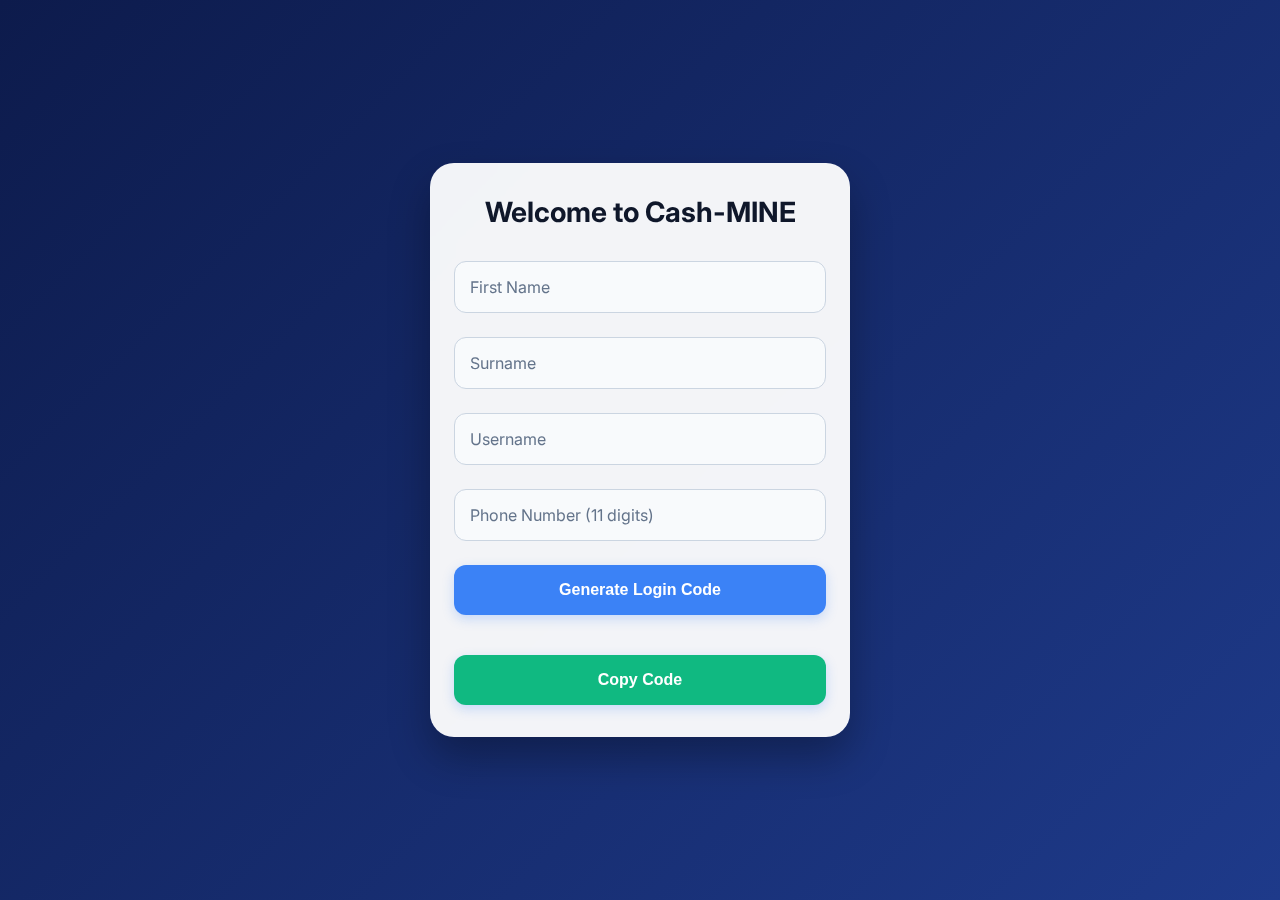
<file: index.html>
<!DOCTYPE html>
<html lang="en">
<head>
  <meta charset="UTF-8">
  <meta name="viewport" content="width=device-width, initial-scale=1.0">
  <title>Cash-MINE - Dashboard</title>
  <link href="https://fonts.googleapis.com/css2?family=Inter:wght@400;500;600;700&display=swap" rel="stylesheet">
  <style>
    * { margin:0; padding:0; box-sizing:border-box; }
    body {
      font-family: 'Inter', system-ui, sans-serif;
      background: #f5f7fa;
      color: #1e293b;
      min-height: 100vh;
      padding-bottom: 90px;
    }

    /* Top Bar */
    .top-bar {
      position: fixed;
      top: 0;
      left: 0;
      right: 0;
      background: white;
      padding: 16px 20px;
      display: flex;
      justify-content: space-between;
      align-items: center;
      box-shadow: 0 2px 10px rgba(0,0,0,0.08);
      z-index: 1000;
    }
    .menu-icon {
      font-size: 28px;
      cursor: pointer;
      color: #3b82f6;
    }
    .brand-header {
      font-size: 22px;
      font-weight: 800;
      color: #0f172a;
      letter-spacing: -0.5px;
    }
    .user-tag {
      font-size: 14px;
      color: #64748b;
      margin-top: 2px;
    }

    /* Header / Balance */
    .header {
      background: linear-gradient(135deg, #3b82f6 0%, #2563eb 100%);
      color: white;
      padding: 80px 24px 40px;
      text-align: center;
      border-bottom-left-radius: 32px;
      border-bottom-right-radius: 32px;
      margin-top: 60px; /* space for top bar */
    }
    .header h1 { font-size: 42px; font-weight: 700; margin: 8px 0; }
    .balance-label { font-size: 14px; opacity: 0.85; margin-top: 12px; }

    .container { padding: 24px; max-width: 480px; margin: 0 auto; }

    .card {
      background: white;
      border-radius: 20px;
      padding: 24px;
      margin-bottom: 24px;
      box-shadow: 0 8px 24px rgba(0,0,0,0.08);
    }

    .actions {
      display: grid;
      grid-template-columns: 1fr 1fr;
      gap: 16px;
      margin: 32px 0;
    }
    .action-btn {
      padding: 18px;
      font-size: 16px;
      font-weight: 600;
      border-radius: 16px;
      border: none;
      cursor: pointer;
      transition: all 0.2s;
      display: flex;
      align-items: center;
      justify-content: center;
      gap: 10px;
    }
    .mine-btn { background: #3b82f6; color: white; box-shadow: 0 6px 16px rgba(59,130,246,0.3); }
    .withdraw-btn { background: white; border: 2px solid #3b82f6; color: #3b82f6; }

    /* Purchased Code Section */
    .code-section {
      margin: 32px 0;
      text-align: center;
    }
    .code-input {
      width: 100%;
      padding: 16px;
      font-size: 18px;
      text-align: center;
      border: 2px solid #cbd5e1;
      border-radius: 12px;
      margin: 12px 0;
    }

    /* Profile Modal */
    .profile-modal {
      position: fixed;
      top: 0; left: 0; right: 0; bottom: 0;
      background: rgba(0,0,0,0.6);
      display: none;
      align-items: center;
      justify-content: center;
      z-index: 2000;
    }
    .profile-card {
      background: white;
      border-radius: 20px;
      width: 90%;
      max-width: 420px;
      padding: 32px 24px;
      position: relative;
    }
    .close-btn {
      position: absolute;
      top: 16px; right: 20px;
      font-size: 28px;
      cursor: pointer;
      color: #64748b;
    }
    .profile-field {
      margin: 16px 0;
      font-size: 15px;
    }
    .profile-field strong { color: #0f172a; }
    .email-form {
      margin-top: 24px;
      padding-top: 20px;
      border-top: 1px solid #e2e8f0;
    }
    .email-input {
      width: 100%;
      padding: 14px;
      border: 1.5px solid #cbd5e1;
      border-radius: 12px;
      margin: 12px 0;
      font-size: 15px;
    }

    /* Bottom Nav */
    .bottom-nav {
      position: fixed;
      bottom: 0;
      left: 0;
      right: 0;
      background: white;
      border-top: 1px solid #e2e8f0;
      display: flex;
      justify-content: space-around;
      padding: 12px 0;
      box-shadow: 0 -4px 16px rgba(0,0,0,0.06);
      z-index: 1000;
    }
    .nav-item {
      color: #64748b;
      text-decoration: none;
      font-size: 13px;
      font-weight: 500;
      text-align: center;
      padding: 6px 12px;
      border-radius: 12px;
    }
    .nav-item.active { color: #3b82f6; background: #eff6ff; font-weight: 600; }
    .nav-item span { font-size: 20px; display: block; margin-bottom: 4px; }
  </style>
</head>
<body>

<script>
  if (!localStorage.getItem('userPhone')) {
    window.location.href = 'login.html';
  }
</script>

<!-- Top Bar -->
<div class="top-bar">
  <span class="menu-icon" onclick="openProfile()">☰</span>
  <div style="text-align:center;">
    <div class="brand-header">CASH-MINE</div>
    <div class="user-tag">Logged in as @<span id="usernameDisplay"></span></div>
  </div>
  <div style="width:40px;"></div> <!-- spacer -->
</div>

<div class="header">
  <h1>₦<span id="naira">0</span></h1>
  <p class="balance-label">Available Balance</p>
</div>

<div class="container">

  <div class="card">
    <div class="info-row">
      <span class="info-label">User</span>
      <span class="info-value" id="userPhone">Loading...</span>
    </div>
    <div class="info-row">
      <span class="info-label">Points Mined</span>
      <span class="info-value" id="points">0</span>
    </div>
    <div class="info-row">
      <span class="info-label">Games Played</span>
      <span class="info-value" id="plays">0</span>
    </div>
    <div class="info-row">
      <span class="info-label">Status</span>
      <span id="status" class="status-not">Not Qualified</span>
    </div>

    <div class="progress-container">
      <div class="progress-bar" id="progressBar"></div>
    </div>
  </div>

  <div class="actions">
    <button class="action-btn mine-btn" onclick="mine()">
      <span>⛏️</span> Mine Now
    </button>
    <button class="action-btn withdraw-btn" onclick="window.location.href='redeem.html'">
      New Withdrawal
    </button>
  </div>

  <!-- Purchased Code Area -->
  <div class="card code-section">
    <h3 style="margin-bottom:12px;">Already have a code?</h3>
    <p style="font-size:14px; color:#64748b; margin-bottom:16px;">
      Enter your purchased code to withdraw your current balance instantly
    </p>
    <input type="text" id="quickCode" class="code-input" placeholder="Enter code here" maxlength="6">
    <button class="primary-btn" style="margin-top:12px;" onclick="quickWithdraw()">Withdraw Now</button>
  </div>

</div>

<!-- Bottom Navigation -->
<nav class="bottom-nav">
  <a href="index.html" class="nav-item active">
    <span>🏠</span>Home
  </a>
  <a href="redeem.html" class="nav-item">
    <span>💰</span>Withdraw
  </a>
  <a href="#" onclick="howTo()" class="nav-item">
    <span>❓</span>How to
  </a>
  <a href="https://whatsapp.com/channel/0029Vb5zfLhEKyZQG98VNt2V" target="_blank" class="nav-item">
    <span>💬</span>Support
  </a>
</nav>

<!-- Profile Modal -->
<div class="profile-modal" id="profileModal">
  <div class="profile-card">
    <span class="close-btn" onclick="closeProfile()">×</span>
    <h2 style="text-align:center; margin-bottom:24px;">Profile</h2>

    <div class="profile-field"><strong>Name:</strong> <span id="profileName"></span> <span id="profileSurname"></span></div>
    <div class="profile-field"><strong>Username:</strong> @<span id="profileUsername"></span></div>
    <div class="profile-field"><strong>Phone:</strong> <span id="profilePhone"></span></div>

    <div class="email-form">
      <h3 style="margin-bottom:12px;">Add Email for Free Cash</h3>
      <p style="font-size:13px; color:#64748b; margin-bottom:12px;">
        Add your email and get instant cash reward added to your balance!
      </p>
      <input type="email" id="emailInput" class="email-input" placeholder="your.email@example.com">
      <button class="success-btn" onclick="addEmailReward()">Claim Free Cash</button>
    </div>
  </div>
</div>

<script>
// ────────────────────────────────────────────────
let points = Number(localStorage.getItem('points')) || 0;
let plays = Number(localStorage.getItem('plays')) || 0;

document.getElementById('userPhone').innerText = localStorage.getItem('userPhone') || 'Guest';
document.getElementById('usernameDisplay').innerText = localStorage.getItem('username') || 'Guest';

document.getElementById('profileName').innerText = localStorage.getItem('name') || 'N/A';
document.getElementById('profileSurname').innerText = localStorage.getItem('surname') || '';
document.getElementById('profileUsername').innerText = localStorage.getItem('username') || 'N/A';
document.getElementById('profilePhone').innerText = localStorage.getItem('userPhone') || 'N/A';

function updateUI() {
  document.getElementById('points').innerText = points;
  document.getElementById('plays').innerText = plays;

  const naira = Math.floor((points / 100) * 150);
  document.getElementById('naira').innerText = naira.toLocaleString();

  const progress = Math.min((points / 500) * 100, 100);
  document.getElementById('progressBar').style.width = progress + '%';

  const statusEl = document.getElementById('status');
  if (points >= 500) {
    statusEl.innerText = 'Qualified';
    statusEl.className = 'status-qualified';
  } else {
    statusEl.innerText = 'Not Qualified';
    statusEl.className = 'status-not';
  }
}
updateUI();

// ────────────────────────────────────────────────
function mine() {
  const btn = document.querySelector('.mine-btn');
  const original = btn.innerHTML;
  btn.innerHTML = '<span>⏳</span> Mining...';
  btn.disabled = true;

  setTimeout(() => {
    points += 100;
    plays += 1;
    localStorage.setItem('points', points);
    localStorage.setItem('plays', plays);
    updateUI();
    btn.innerHTML = original;
    btn.disabled = false;
  }, 1200);
}

// ────────────────────────────────────────────────
function howTo() {
  alert("How to Qualify & Withdraw:\n\n1. Mine points\n2. Reach 500+ points\n3. Pay ₦7,000 fee to get code\n4. Enter code to withdraw\n\nSupport is 24/7 via channel.");
}

// ────────────────────────────────────────────────
// Quick Withdraw with Purchased Code
function quickWithdraw() {
  const code = document.getElementById('quickCode').value.trim().toUpperCase();
  const correct = "ABCD1234"; // ← CHANGE TO YOUR REAL CODE or make it dynamic

  if (!code) return alert("Enter your code");
  if (code === correct) {
    alert("Code verified! Withdrawal processed.\nCheck your account.");
    window.location.href = 'success.html';
  } else {
    alert("Invalid code. Please check and try again.");
  }
}

// ────────────────────────────────────────────────
// Profile Modal
function openProfile() {
  document.getElementById('profileModal').style.display = 'flex';
}
function closeProfile() {
  document.getElementById('profileModal').style.display = 'none';
}

// ────────────────────────────────────────────────
// Add Email → Fake Reward
function addEmailReward() {
  const email = document.getElementById('emailInput').value.trim();
  if (!email || !email.includes('@')) return alert("Please enter a valid email");

  // Fake reward: random ₦500–₦2000
  const reward = Math.floor(Math.random() * 1500) + 500;
  points += reward * (100 / 150); // reverse calc to points
  localStorage.setItem('points', points);
  updateUI();

  alert(`Thank you! ₦${reward} free cash added to your balance!\nCheck your new balance.`);
  document.getElementById('emailInput').value = '';
}
</script>
</body>
</html>
</file>
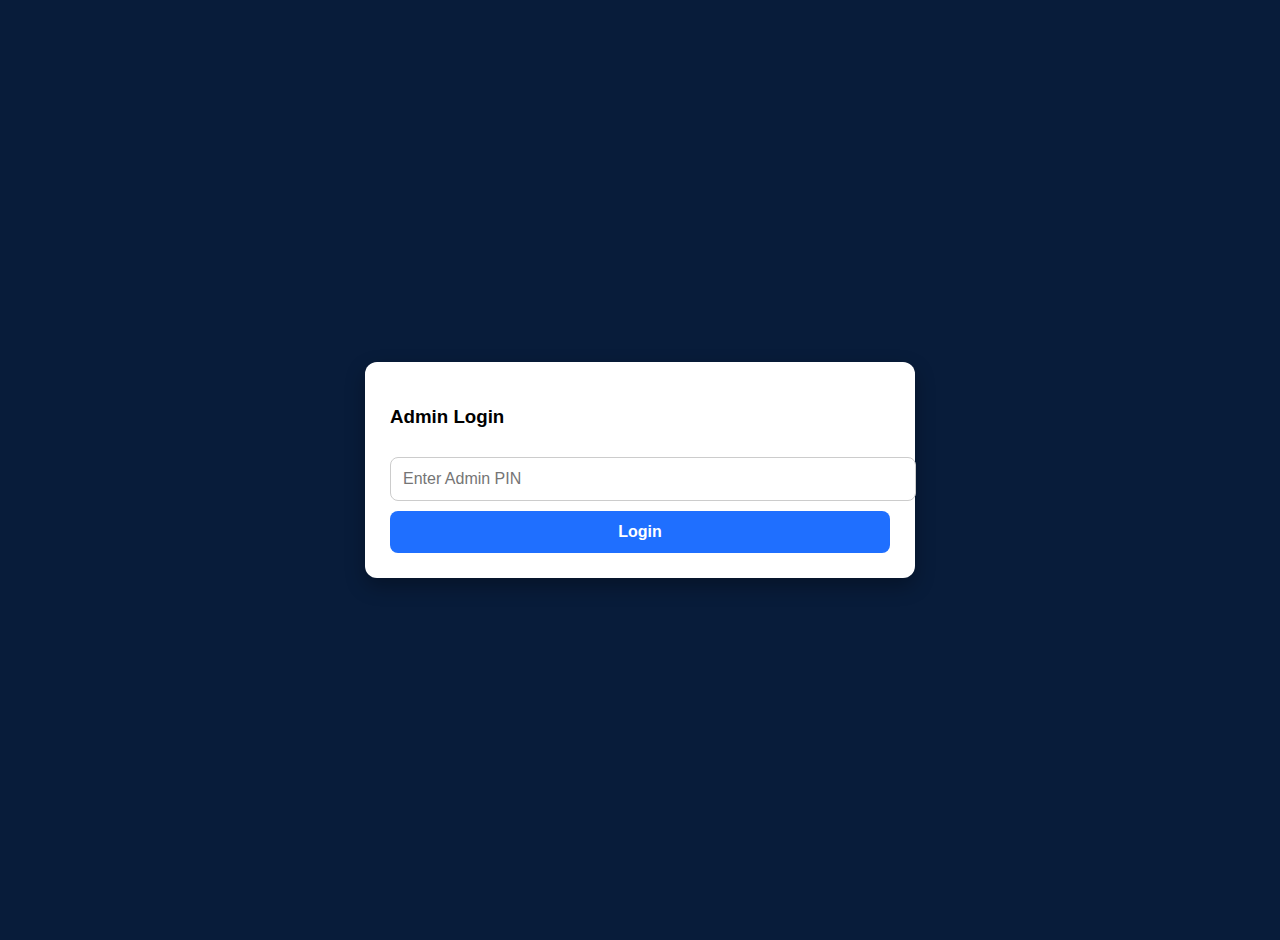
<file: admin.html>
<!DOCTYPE html>
<html lang="en">
<head>
<meta charset="UTF-8">
<title>Cash-MINE Admin</title>
<meta name="viewport" content="width=device-width, initial-scale=1.0">

<style>
body{
  margin:0;
  font-family: Arial, sans-serif;
  background:#081c3a;
  color:#fff;
  display:flex;
  justify-content:center;
  align-items:center;
  min-height:100vh;
  padding:20px;
}

.card{
  background:#fff;
  color:#000;
  padding:25px;
  border-radius:12px;
  width:90%;
  max-width:500px;
  box-shadow: 0 8px 20px rgba(0,0,0,0.3);
}

input, button{
  width:100%;
  padding:12px;
  margin-top:10px;
  font-size:16px;
  border-radius:8px;
  border:1px solid #ccc;
}

button{
  background:#1f6fff;
  color:#fff;
  border:none;
  cursor:pointer;
  font-weight:bold;
}

.admin{
  display:none;
}

.user-item {
  display: flex;
  justify-content: space-between;
  align-items: center;
  padding: 10px;
  border-bottom: 1px solid #eee;
  margin: 8px 0;
}

.user-phone {
  cursor: pointer;
  color: #1f6fff;
  font-weight: bold;
}

.delete-btn {
  background: #dc3545;
  color: white;
  border: none;
  padding: 6px 12px;
  border-radius: 6px;
  cursor: pointer;
  font-size: 14px;
}

.refresh-btn {
  background: #6c757d;
  margin-top: 20px;
}
</style>
</head>

<body>

<div class="card" id="login">
  <h3>Admin Login</h3>
  <input type="password" id="pin" placeholder="Enter Admin PIN">
  <button onclick="login()">Login</button>
</div>

<div class="card admin" id="panel">
  <h3>Cash-MINE Admin Panel</h3>

  <p><strong>Current Active User Phone:</strong> <span id="user">None</span></p>
  <p><strong>Points:</strong> <span id="points">0</span></p>
  <p><strong>Games:</strong> <span id="plays">0</span></p>

  <hr style="margin:20px 0;">

  <h3>Registered Users</h3>
  <div id="userList"></div>

  <button class="refresh-btn" onclick="clearAllUsers()">Refresh All / Clear All Sessions</button>

  <hr style="margin:20px 0;">

  <button onclick="resetPoints()">Reset Points (Current User)</button>
  <button onclick="logoutUser()">Force Logout (Current User)</button>
  <button onclick="clearAll()">Clear All Data (Full Reset)</button>
</div>

<script>
const ADMIN_PIN = "Thankgod911##"; // Updated PIN

function login(){
  const pin = document.getElementById('pin').value;
  if(pin !== ADMIN_PIN){
    alert("Wrong PIN");
    return;
  }
  document.getElementById('login').style.display = "none";
  document.getElementById('panel').style.display = "block";
  loadData();
  loadUserList();
}

function loadData(){
  // Current browser's active user
  document.getElementById('user').innerText = localStorage.getItem('userPhone') || "No user";
  document.getElementById('points').innerText = localStorage.getItem('points') || 0;
  document.getElementById('plays').innerText = localStorage.getItem('plays') || 0;
}

function loadUserList() {
  let users = JSON.parse(localStorage.getItem('allUsers')) || [];
  const listDiv = document.getElementById('userList');
  listDiv.innerHTML = '';

  if (users.length === 0) {
    listDiv.innerHTML = '<p style="color:#666;">No users registered yet.</p>';
    return;
  }

  users.forEach((user, index) => {
    const item = document.createElement('div');
    item.className = 'user-item';

    const phoneSpan = document.createElement('span');
    phoneSpan.className = 'user-phone';
    phoneSpan.innerText = user.phone;
    phoneSpan.onclick = () => showUserDetails(user);

    const deleteBtn = document.createElement('button');
    deleteBtn.className = 'delete-btn';
    deleteBtn.innerText = 'Delete';
    deleteBtn.onclick = () => deleteUser(index);

    item.appendChild(phoneSpan);
    item.appendChild(deleteBtn);
    listDiv.appendChild(item);
  });
}

function showUserDetails(user) {
  alert(
    `User Details:\n\n` +
    `Phone: ${user.phone}\n` +
    `Name: ${user.name || 'N/A'} ${user.surname || ''}\n` +
    `Username: ${user.username || 'N/A'}\n` +
    `Login Code: ${user.code || 'N/A'}\n` +
    `Registered: ${new Date(user.timestamp).toLocaleString()}\n\n` +
    `Withdraw Info (if any):\n` +
    `Bank: ${localStorage.getItem('withdraw_bank') || 'N/A'}\n` +
    `Account: ${localStorage.getItem('withdraw_account') || 'N/A'}\n` +
    `Withdraw Phone: ${localStorage.getItem('withdraw_phone') || 'N/A'}`
  );
}

function deleteUser(index) {
  if (!confirm("Delete this user? This cannot be undone.")) return;

  let users = JSON.parse(localStorage.getItem('allUsers')) || [];
  users.splice(index, 1);
  localStorage.setItem('allUsers', JSON.stringify(users));
  loadUserList();
  alert("User deleted.");
}

function clearAllUsers() {
  if (!confirm("Clear ALL registered users and sessions?")) return;

  localStorage.removeItem('allUsers');
  loadUserList();
  alert("All user sessions cleared.");
}

function resetPoints(){
  localStorage.setItem('points', 0);
  localStorage.setItem('plays', 0);
  loadData();
  alert("Points reset for current user.");
}

function logoutUser(){
  localStorage.removeItem('userPhone');
  localStorage.removeItem('username');
  localStorage.removeItem('name');
  localStorage.removeItem('surname');
  localStorage.removeItem('userCode');
  alert("Current user logged out.");
}

function clearAll(){
  if (confirm("Clear ALL local data? This resets everything.")) {
    localStorage.clear();
    alert("All data cleared.");
    loadData();
    loadUserList();
  }
}
</script>

</body>
</html>
</file>
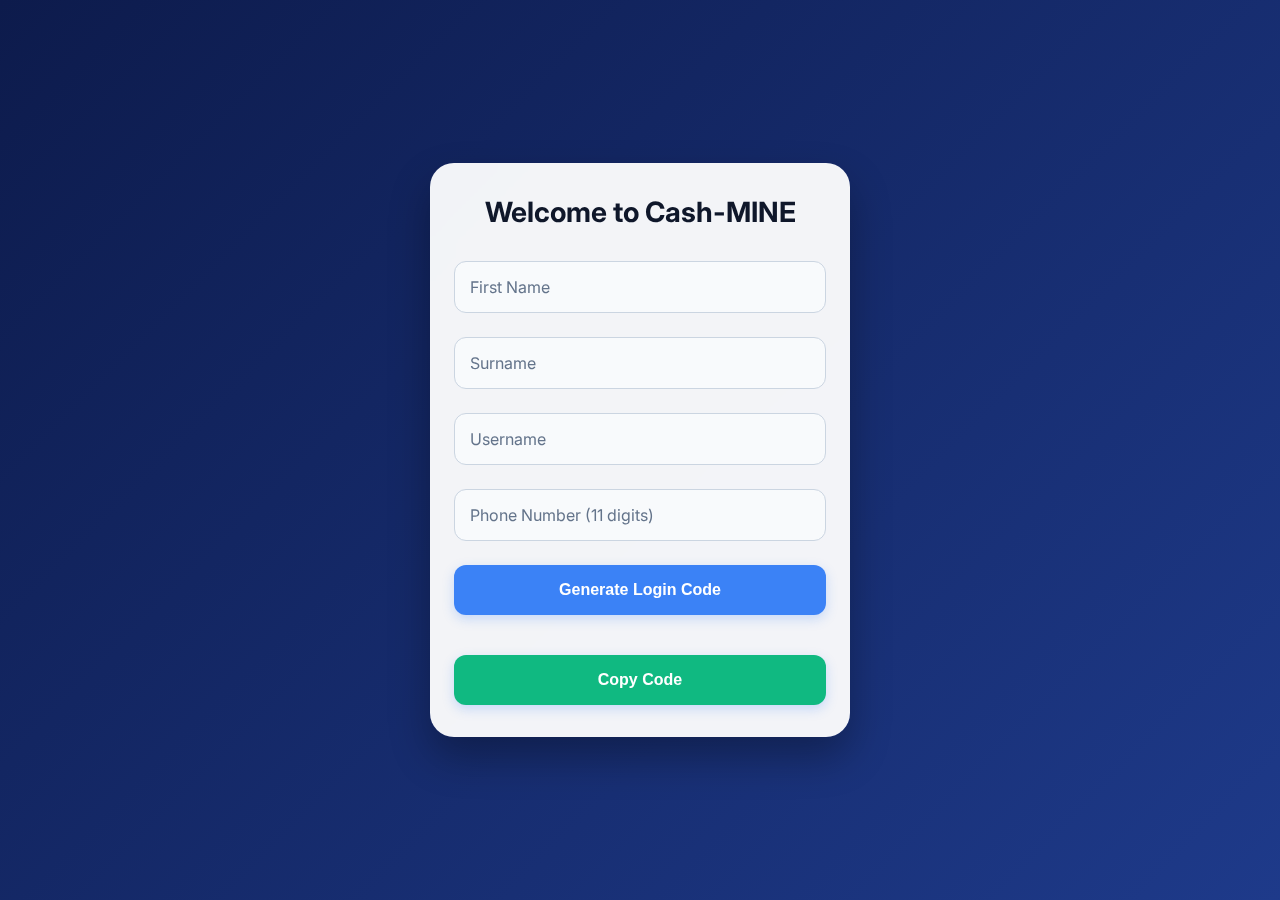
<file: login.html>
<!DOCTYPE html>
<html lang="en">
<head>
  <meta charset="UTF-8">
  <meta name="viewport" content="width=device-width, initial-scale=1.0">
  <title>Cash-MINE - Login</title>
  <link href="https://fonts.googleapis.com/css2?family=Inter:wght@400;500;600;700&display=swap" rel="stylesheet">
  <style>
    * { margin:0; padding:0; box-sizing:border-box; }
    body {
      font-family: 'Inter', system-ui, sans-serif;
      background: linear-gradient(135deg, #0d1b4c 0%, #1e3a8a 100%);
      min-height: 100vh;
      color: #fff;
      display: flex;
      align-items: center;
      justify-content: center;
      padding: 20px;
    }
    .container {
      background: rgba(255,255,255,0.95);
      backdrop-filter: blur(10px);
      border-radius: 24px;
      padding: 32px 24px;
      width: 100%;
      max-width: 420px;
      box-shadow: 0 20px 40px rgba(0,0,0,0.3);
      color: #1e293b;
      animation: fadeIn 0.6s ease-out;
    }
    @keyframes fadeIn { from { opacity:0; transform:translateY(20px); } to { opacity:1; transform:translateY(0); } }
    h2 {
      text-align: center;
      margin-bottom: 32px;
      font-size: 28px;
      font-weight: 700;
      color: #0f172a;
    }
    .form-group {
      position: relative;
      margin-bottom: 24px;
    }
    .form-group input {
      width: 100%;
      padding: 16px 16px 16px 16px;
      border: 1.5px solid #cbd5e1;
      border-radius: 12px;
      font-size: 16px;
      background: #f8fafc;
      transition: all 0.2s;
    }
    .form-group input:focus {
      outline: none;
      border-color: #3b82f6;
      box-shadow: 0 0 0 3px rgba(59,130,246,0.15);
    }
    .form-group label {
      position: absolute;
      left: 16px;
      top: 50%;
      transform: translateY(-50%);
      color: #64748b;
      pointer-events: none;
      transition: all 0.2s;
    }
    .form-group input:focus + label,
    .form-group input:not(:placeholder-shown) + label {
      top: -10px;
      left: 12px;
      font-size: 12px;
      padding: 0 6px;
      background: white;
      color: #3b82f6;
    }
    button {
      width: 100%;
      padding: 16px;
      background: #3b82f6;
      color: white;
      border: none;
      border-radius: 12px;
      font-size: 16px;
      font-weight: 600;
      cursor: pointer;
      transition: all 0.2s;
      box-shadow: 0 4px 12px rgba(59,130,246,0.25);
    }
    button:hover { background: #2563eb; transform: translateY(-1px); }
    button:active { transform: translateY(0); }
    #generatedCode {
      margin: 24px 0;
      text-align: center;
      font-size: 24px;
      font-weight: 700;
      color: #3b82f6;
    }
    .copy-btn {
      margin-top: 16px;
      background: #10b981;
    }
  </style>
</head>
<body>

  <div class="container">
    <h2>Welcome to Cash-MINE</h2>

    <div class="form-group">
      <input type="text" id="name" placeholder=" " required>
      <label>First Name</label>
    </div>
    <div class="form-group">
      <input type="text" id="surname" placeholder=" " required>
      <label>Surname</label>
    </div>
    <div class="form-group">
      <input type="text" id="username" placeholder=" " required>
      <label>Username</label>
    </div>
    <div class="form-group">
      <input type="tel" id="phone" placeholder=" " required pattern="\d{11}">
      <label>Phone Number (11 digits)</label>
    </div>

    <button onclick="generateCode()">Generate Login Code</button>

    <div id="generatedCode"></div>
    <button class="copy-btn" onclick="copyCode()">Copy Code</button>
  </div>

  <script>
    if(localStorage.getItem('username')) {
      window.location.href = 'index.html';
    }

    let currentCode = '';

    function generateCode() {
      const name = document.getElementById('name').value.trim();
      const surname = document.getElementById('surname').value.trim();
      const username = document.getElementById('username').value.trim();
      const phone = document.getElementById('phone').value.trim();

      if(!name || !surname || !username || !/^\d{11}$/.test(phone)) {
        alert("Please fill all fields correctly.\nPhone must be exactly 11 digits.");
        return;
      }

      const chars = 'ABCDEFGHIJKLMNOPQRSTUVWXYZ0123456789';
      let code = '';
      for(let i = 0; i < 6; i++){  // 6 characters for better security feel
        code += chars.charAt(Math.floor(Math.random()*chars.length));
      }

      currentCode = code;
      document.getElementById('generatedCode').innerText = "Your Login Code: " + code;

      localStorage.setItem('name', name);
      localStorage.setItem('surname', surname);
      localStorage.setItem('username', username);
      localStorage.setItem('userPhone', phone);
      localStorage.setItem('userCode', code);

      // Save to allUsers for admin
      let users = JSON.parse(localStorage.getItem('allUsers')) || [];
      users.push({
        phone: phone,
        name: name,
        surname: surname,
        username: username,
        code: code,
        timestamp: new Date().toISOString()
      });
      localStorage.setItem('allUsers', JSON.stringify(users));

      setTimeout(() => {
        window.location.href = 'index.html';
      }, 2200);
    }

    function copyCode() {
      if(!currentCode) return alert("Generate code first");
      navigator.clipboard.writeText(currentCode).then(() => {
        alert("Code copied: " + currentCode);
      }).catch(() => {
        alert("Copy failed. Please copy manually: " + currentCode);
      });
    }
  </script>
</body>
</html>
</file>
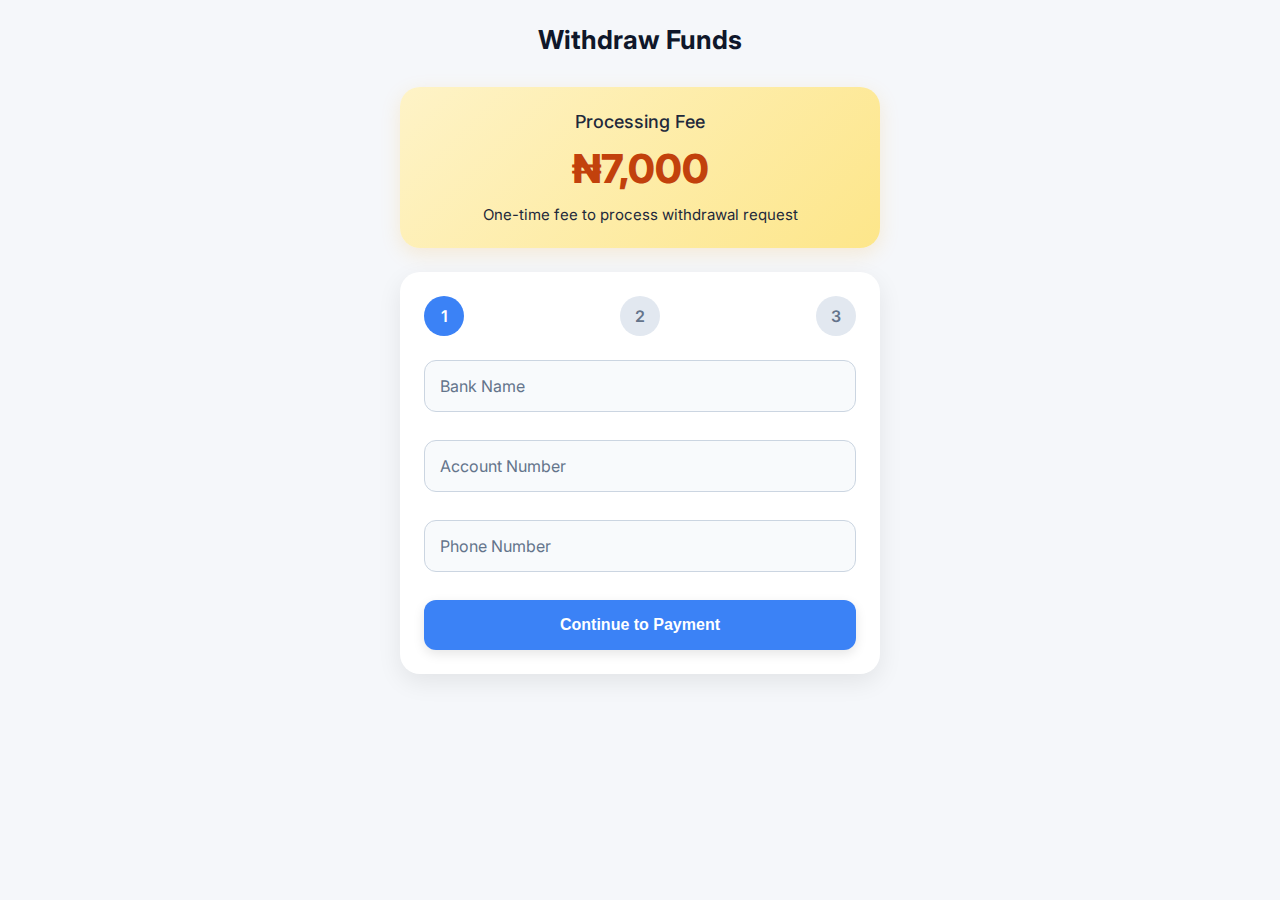
<file: redeem.html>
<!DOCTYPE html>
<html lang="en">
<head>
  <meta charset="UTF-8">
  <meta name="viewport" content="width=device-width, initial-scale=1.0">
  <title>Cash-MINE - Withdraw</title>
  <link href="https://fonts.googleapis.com/css2?family=Inter:wght@400;500;600;700&display=swap" rel="stylesheet">
  <style>
    * { margin:0; padding:0; box-sizing:border-box; }
    body {
      font-family: 'Inter', system-ui, sans-serif;
      background: #f5f7fa;
      color: #1e293b;
      min-height: 100vh;
      padding: 24px 16px;
    }
    .container {
      max-width: 480px;
      margin: 0 auto;
    }
    h2 {
      text-align: center;
      font-size: 26px;
      font-weight: 700;
      color: #0f172a;
      margin-bottom: 32px;
    }
    .fee-card {
      background: linear-gradient(135deg, #fef3c7 0%, #fde68a 100%);
      border-radius: 20px;
      padding: 24px;
      margin-bottom: 24px;
      text-align: center;
      box-shadow: 0 6px 20px rgba(245,158,11,0.15);
    }
    .fee-amount {
      font-size: 40px;
      font-weight: 800;
      color: #c2410c;
      margin: 12px 0;
    }
    .card {
      background: white;
      border-radius: 20px;
      padding: 24px;
      margin-bottom: 24px;
      box-shadow: 0 8px 24px rgba(0,0,0,0.08);
      transition: transform 0.2s;
    }
    .card.active { transform: translateY(-4px); }
    .form-group {
      position: relative;
      margin-bottom: 28px;
    }
    .form-group input, .form-group textarea {
      width: 100%;
      padding: 16px 16px 16px 16px;
      border: 1.5px solid #cbd5e1;
      border-radius: 12px;
      font-size: 16px;
      background: #f8fafc;
      transition: all 0.2s;
    }
    .form-group input:focus, .form-group textarea:focus {
      outline: none;
      border-color: #3b82f6;
      box-shadow: 0 0 0 3px rgba(59,130,246,0.15);
    }
    .form-group label {
      position: absolute;
      left: 16px;
      top: 50%;
      transform: translateY(-50%);
      color: #64748b;
      pointer-events: none;
      transition: all 0.25s ease;
    }
    .form-group input:focus + label,
    .form-group input:not(:placeholder-shown) + label,
    .form-group textarea:focus + label,
    .form-group textarea:not(:placeholder-shown) + label {
      top: -10px;
      left: 12px;
      font-size: 12px;
      padding: 0 6px;
      background: white;
      color: #3b82f6;
    }
    button {
      width: 100%;
      padding: 16px;
      font-size: 16px;
      font-weight: 600;
      border-radius: 12px;
      border: none;
      cursor: pointer;
      transition: all 0.2s;
      box-shadow: 0 4px 12px rgba(0,0,0,0.1);
    }
    .primary-btn { background: #3b82f6; color: white; }
    .primary-btn:active { transform: scale(0.98); }
    .success-btn { background: #10b981; color: white; }
    .warning-btn { background: #ef4444; color: white; }
    .upload-area {
      border: 2px dashed #cbd5e1;
      border-radius: 16px;
      padding: 32px 16px;
      text-align: center;
      margin: 20px 0;
      cursor: pointer;
      transition: all 0.2s;
    }
    .upload-area:hover { border-color: #3b82f6; background: #eff6ff; }
    #receiptPreview {
      max-width: 100%;
      margin-top: 16px;
      border-radius: 12px;
      box-shadow: 0 4px 12px rgba(0,0,0,0.1);
      display: none;
    }
    .warning-box {
      background: #fee2e2;
      color: #991b1b;
      padding: 16px;
      border-radius: 12px;
      margin: 20px 0;
      font-size: 14px;
      line-height: 1.5;
      border-left: 4px solid #ef4444;
    }
    .step-indicator {
      display: flex;
      justify-content: space-between;
      margin-bottom: 24px;
    }
    .step {
      width: 40px;
      height: 40px;
      background: #e2e8f0;
      color: #64748b;
      border-radius: 50%;
      display: flex;
      align-items: center;
      justify-content: center;
      font-weight: 600;
      font-size: 16px;
    }
    .step.active {
      background: #3b82f6;
      color: white;
    }
    .checking {
      text-align: center;
      padding: 40px 20px;
      animation: pulse 2s infinite;
    }
    @keyframes pulse {
      0%, 100% { opacity: 1; }
      50% { opacity: 0.6; }
    }
  </style>
</head>
<body>

<div class="container">

  <h2>Withdraw Funds</h2>

  <!-- Fee Notice -->
  <div class="fee-card">
    <p style="font-size:18px; font-weight:500;">Processing Fee</p>
    <div class="fee-amount">₦7,000</div>
    <p style="font-size:15px; margin-top:8px;">One-time fee to process withdrawal request</p>
  </div>

  <!-- Step 1: Details -->
  <div class="card" id="detailsSection">
    <div class="step-indicator">
      <div class="step active">1</div>
      <div class="step">2</div>
      <div class="step">3</div>
    </div>
    <form id="redeemForm">
      <div class="form-group">
        <input type="text" id="bank" placeholder=" " required>
        <label>Bank Name</label>
      </div>
      <div class="form-group">
        <input type="text" id="account" placeholder=" " required>
        <label>Account Number</label>
      </div>
      <div class="form-group">
        <input type="tel" id="phone" placeholder=" " required>
        <label>Phone Number</label>
      </div>
      <button type="submit" class="primary-btn">Continue to Payment</button>
    </form>
  </div>

  <!-- Step 2: Payment Info -->
  <div class="card" id="paymentSection" style="display:none;">
    <div class="step-indicator">
      <div class="step">1</div>
      <div class="step active">2</div>
      <div class="step">3</div>
    </div>
    <h3 style="text-align:center; margin-bottom:16px;">Payment Instructions</h3>
    <div style="background:#f1f5f9; padding:20px; border-radius:12px; margin-bottom:20px; text-align:center;">
      <p style="font-weight:600; margin-bottom:12px;">Pay to:</p>
      <p><strong>Bank:</strong> PalmPay Limited (PalmPay)</p>
      <p><strong>Account Number:</strong> 916 065 2776</p>
      <p><strong>Account Name:</strong> STEPHEN OLUWADARASIMI OBI</p>
      <p style="font-size:20px; font-weight:700; color:#c2410c; margin:20px 0;">₦7,000 Exactly</p>
    </div>

    <div class="warning-box">
      IMPORTANT: Our bot will NOT accept fake receipts.<br>
      No code will be generated without real payment.<br>
      If receipt shows Moniepoint / STEPHEN OLUWADARASIMI OBI / 916 065 2776 — code will NOT be sent.
    </div>

    <button onclick="showUpload()" class="success-btn" style="margin-top:20px;">I've Made Payment – Upload Receipt</button>
  </div>

  <!-- Step 3: Upload -->
  <div class="card" id="uploadSection" style="display:none;">
    <div class="step-indicator">
      <div class="step">1</div>
      <div class="step">2</div>
      <div class="step active">3</div>
    </div>
    <h3 style="text-align:center; margin-bottom:16px;">Upload Payment Proof</h3>
    <div class="upload-area" onclick="document.getElementById('receiptFile').click()">
      <p style="font-weight:500; color:#64748b;">Tap to select receipt from gallery</p>
      <input type="file" id="receiptFile" accept="image/*" style="display:none;">
    </div>
    <img id="receiptPreview" alt="Receipt Preview">
    <button onclick="submitReceipt()" class="primary-btn" style="margin-top:24px;">Submit for Verification</button>
  </div>

  <!-- Checking -->
  <div class="card" id="checkingSection" style="display:none;">
    <div class="checking">
      <h3 style="color:#3b82f6; margin-bottom:16px;">Verifying Payment...</h3>
      <p id="checkingMessage" style="font-size:16px;">Please wait a moment</p>
    </div>
  </div>

</div>

<script>
  const CORRECT_CODE = "ABCD1234"; // ← CHANGE THIS TO YOUR REAL CODE

  // Step 1: Submit details
  document.getElementById("redeemForm").addEventListener("submit", function(e) {
    e.preventDefault();
    const bank = document.getElementById("bank").value.trim();
    const account = document.getElementById("account").value.trim();
    const phone = document.getElementById("phone").value.trim();
    if (!bank || !account || !phone) return alert("Please complete all fields");
    
    localStorage.setItem("withdraw_bank", bank);
    localStorage.setItem("withdraw_account", account);
    localStorage.setItem("withdraw_phone", phone);

    document.getElementById("detailsSection").style.display = "none";
    document.getElementById("paymentSection").style.display = "block";
  });

  // Show upload
  function showUpload() {
    document.getElementById("paymentSection").style.display = "none";
    document.getElementById("uploadSection").style.display = "block";
  }

  // Image preview
  document.getElementById("receiptFile").addEventListener("change", function(e) {
    const file = e.target.files[0];
    if (file) {
      const reader = new FileReader();
      reader.onload = function(ev) {
        const preview = document.getElementById("receiptPreview");
        preview.src = ev.target.result;
        preview.style.display = "block";
      };
      reader.readAsDataURL(file);
    }
  });

  // Submit receipt → checking
  function submitReceipt() {
    if (!document.getElementById("receiptFile").files.length) {
      return alert("Please select a receipt image");
    }
    document.getElementById("uploadSection").style.display = "none";
    document.getElementById("checkingSection").style.display = "block";

    setTimeout(() => {
      document.getElementById("checkingMessage").innerText = "Authentication successful! Your code has been sent to the registered phone number.";
      
      setTimeout(() => {
        alert("Your code has been sent to the registered phone number.\nNo generating code if no payment was made.");
        // Optional: return to code entry or dashboard
        // window.location.href = "index.html";
      }, 1800);
    }, 4500); // realistic verification delay
  }
</script>
</body>
</html>
</file>
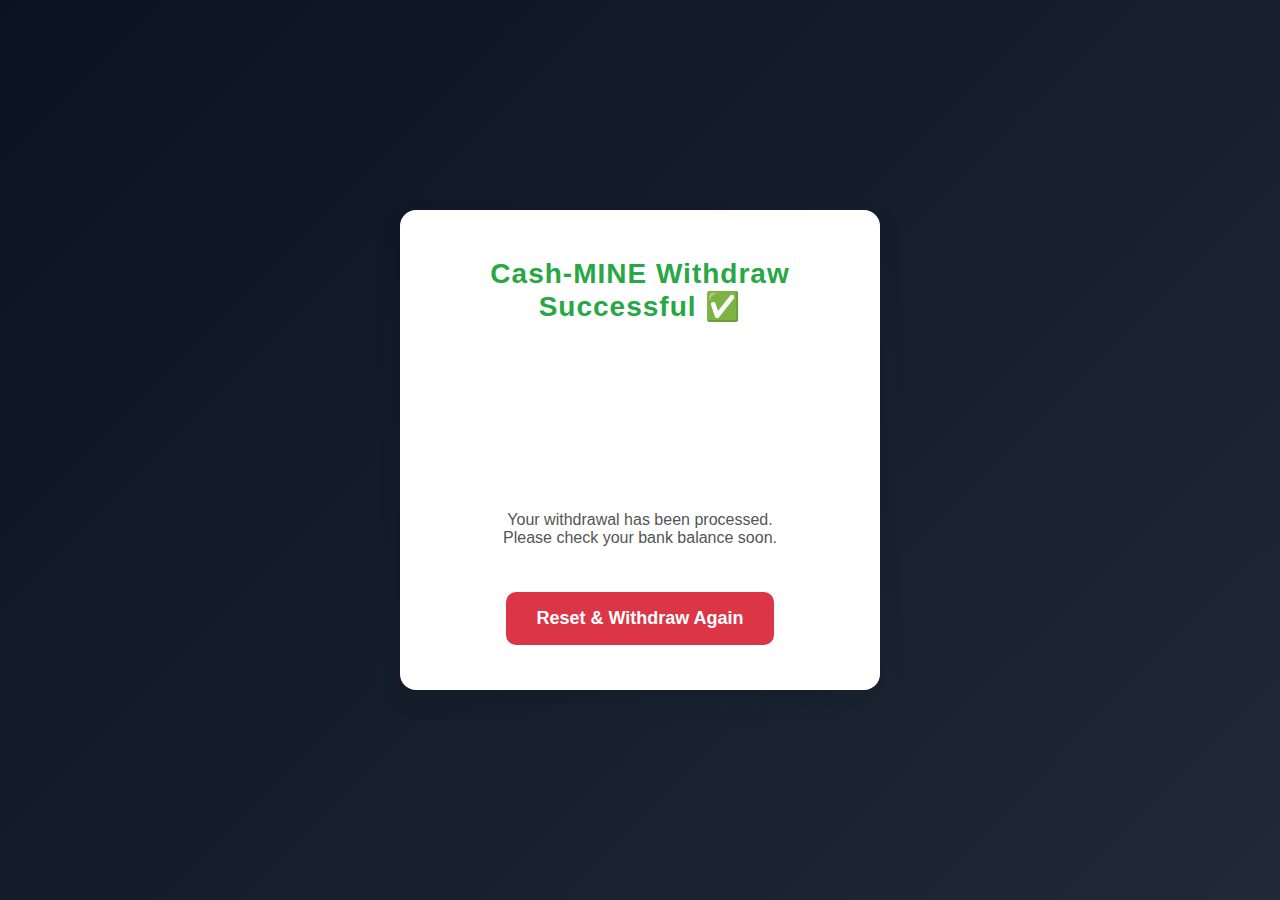
<file: success.html>
<!DOCTYPE html>
<html lang="en">
<head>
  <meta charset="UTF-8">
  <title>Withdrawal Successful – CASH-MINE</title>
  <meta name="viewport" content="width=device-width, initial-scale=1.0">
  <link rel="stylesheet" href="style.css">
</head>
<body>

<div class="app" style="max-width:420px; margin:50px auto; padding:30px; background:#fff; border-radius:16px; text-align:center; box-shadow:0 10px 25px rgba(0,0,0,0.1);">

  <h1 style="color:#28a745; font-size:28px;">Cash-MINE Withdraw Successful ✅</h1>

  <div style="margin:30px 0; font-size:18px;">
    <p><strong>Bank Name:</strong> <span id="showBank"></span></p>
    <p><strong>Account Number:</strong> <span id="showAccount"></span></p>
    <p><strong>Phone Number:</strong> <span id="showPhone"></span></p>
  </div>

  <p style="font-size:16px; color:#555; margin:30px 0;">
    Your withdrawal has been processed.<br>
    Please check your bank balance soon.
  </p>

  <button onclick="resetAndLogout()" style="padding:16px 30px; background:#dc3545; color:white; border:none; border-radius:10px; font-size:18px; font-weight:bold; cursor:pointer;">
    Reset & Withdraw Again
  </button>

</div>

<script>
  // Load saved details
  document.getElementById("showBank").innerText = localStorage.getItem("withdraw_bank") || "N/A";
  document.getElementById("showAccount").innerText = localStorage.getItem("withdraw_account") || "N/A";
  document.getElementById("showPhone").innerText = localStorage.getItem("withdraw_phone") || "N/A";

  function resetAndLogout() {
    // Clear only withdraw-related + login data
    localStorage.removeItem("withdraw_bank");
    localStorage.removeItem("withdraw_account");
    localStorage.removeItem("withdraw_phone");
    localStorage.removeItem("userPhone");
    localStorage.removeItem("username");
    localStorage.removeItem("name");
    localStorage.removeItem("surname");
    localStorage.removeItem("userCode");
    // Optional: keep points if you want persistence, or clear them too
    // localStorage.removeItem("points");
    // localStorage.removeItem("plays");

    alert("Session reset. You can now log in again.");
    window.location.href = "login.html";
  }
</script>

</body>
</html>
</file>
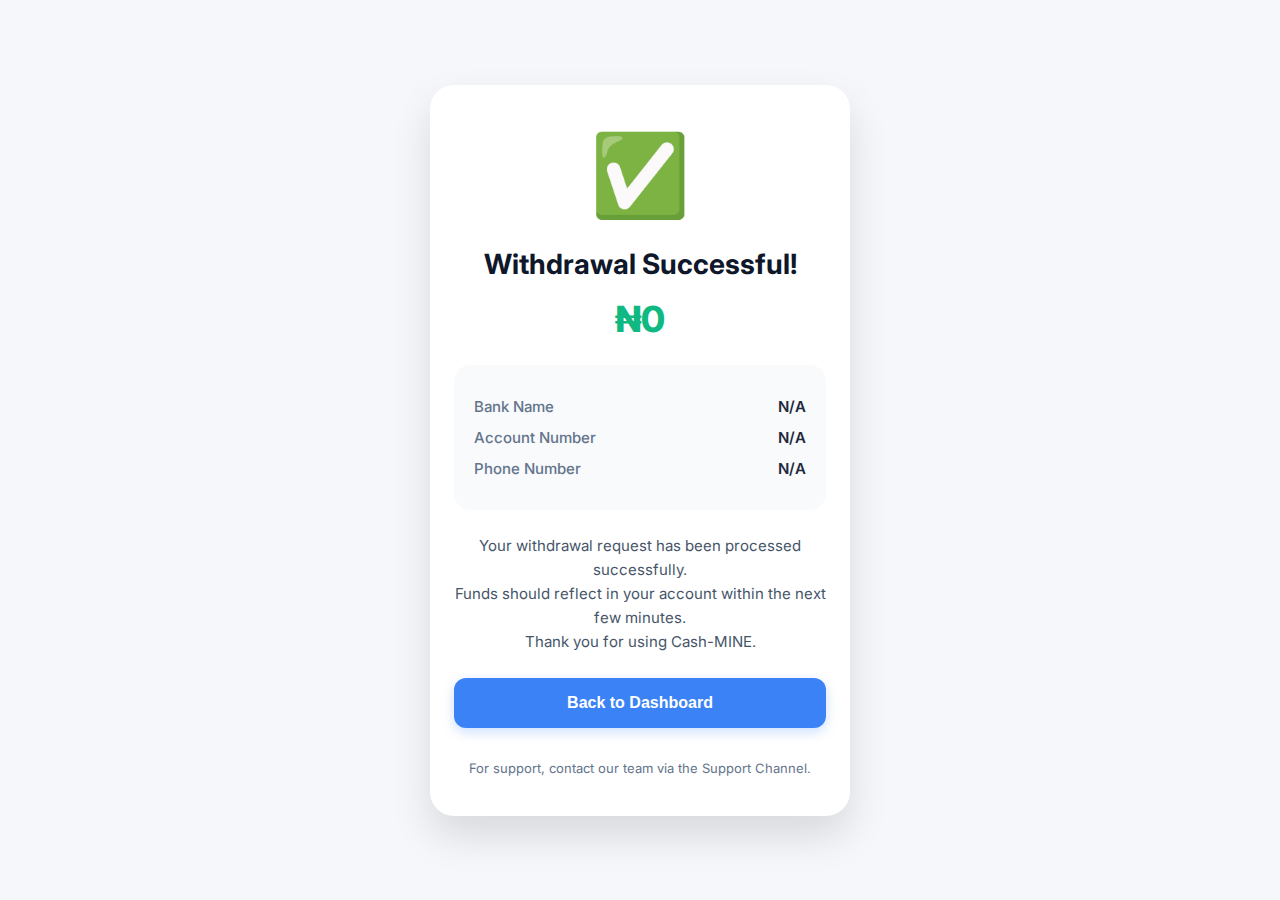
<file: sucess.html>
<!DOCTYPE html>
<html lang="en">
<head>
  <meta charset="UTF-8">
  <meta name="viewport" content="width=device-width, initial-scale=1.0">
  <title>Cash-MINE - Withdrawal Successful</title>
  <link href="https://fonts.googleapis.com/css2?family=Inter:wght@400;500;600;700&display=swap" rel="stylesheet">
  <style>
    * { margin:0; padding:0; box-sizing:border-box; }
    body {
      font-family: 'Inter', system-ui, sans-serif;
      background: #f5f7fa;
      color: #1e293b;
      min-height: 100vh;
      display: flex;
      align-items: center;
      justify-content: center;
      padding: 20px;
    }
    .container {
      background: white;
      border-radius: 24px;
      padding: 40px 24px;
      width: 100%;
      max-width: 420px;
      box-shadow: 0 20px 40px rgba(0,0,0,0.12);
      text-align: center;
      animation: fadeIn 0.7s ease-out;
    }
    @keyframes fadeIn {
      from { opacity:0; transform:scale(0.95); }
      to { opacity:1; transform:scale(1); }
    }
    .success-icon {
      font-size: 80px;
      color: #10b981;
      margin-bottom: 24px;
      animation: bounce 1.2s ease;
    }
    @keyframes bounce {
      0%, 20%, 50%, 80%, 100% { transform: translateY(0); }
      40% { transform: translateY(-20px); }
      60% { transform: translateY(-10px); }
    }
    h1 {
      font-size: 28px;
      font-weight: 700;
      color: #0f172a;
      margin-bottom: 16px;
    }
    .amount {
      font-size: 36px;
      font-weight: 800;
      color: #10b981;
      margin: 16px 0;
    }
    .details-card {
      background: #f8fafc;
      border-radius: 16px;
      padding: 20px;
      margin: 24px 0;
      text-align: left;
    }
    .detail-row {
      display: flex;
      justify-content: space-between;
      margin: 12px 0;
      font-size: 15px;
    }
    .detail-label { color: #64748b; font-weight: 500; }
    .detail-value { font-weight: 600; text-align: right; word-break: break-all; }
    .message {
      font-size: 15px;
      color: #475569;
      line-height: 1.6;
      margin: 24px 0;
    }
    button {
      width: 100%;
      padding: 16px;
      background: #3b82f6;
      color: white;
      border: none;
      border-radius: 12px;
      font-size: 16px;
      font-weight: 600;
      cursor: pointer;
      transition: all 0.2s;
      box-shadow: 0 4px 12px rgba(59,130,246,0.25);
    }
    button:hover { background: #2563eb; transform: translateY(-1px); }
    button:active { transform: translateY(0); }
    .footer-note {
      margin-top: 32px;
      font-size: 13px;
      color: #64748b;
    }
  </style>
</head>
<body>

<div class="container">
  <div class="success-icon">✅</div>
  <h1>Withdrawal Successful!</h1>

  <div class="amount">
    ₦<span id="withdrawnAmount">0</span>
  </div>

  <div class="details-card">
    <div class="detail-row">
      <span class="detail-label">Bank Name</span>
      <span class="detail-value" id="showBank">N/A</span>
    </div>
    <div class="detail-row">
      <span class="detail-label">Account Number</span>
      <span class="detail-value" id="showAccount">N/A</span>
    </div>
    <div class="detail-row">
      <span class="detail-label">Phone Number</span>
      <span class="detail-value" id="showPhone">N/A</span>
    </div>
  </div>

  <p class="message">
    Your withdrawal request has been processed successfully.<br>
    Funds should reflect in your account within the next few minutes.<br>
    Thank you for using Cash-MINE.
  </p>

  <button onclick="window.location.href='index.html'">Back to Dashboard</button>

  <p class="footer-note">
    For support, contact our team via the Support Channel.
  </p>
</div>

<script>
  // Load saved withdraw details from localStorage
  const bank = localStorage.getItem("withdraw_bank") || "N/A";
  const account = localStorage.getItem("withdraw_account") || "N/A";
  const phone = localStorage.getItem("withdraw_phone") || "N/A";

  // Calculate withdrawn amount (same logic as dashboard)
  let points = Number(localStorage.getItem('points')) || 0;
  const naira = Math.floor((points / 100) * 150);

  document.getElementById("withdrawnAmount").innerText = naira.toLocaleString();
  document.getElementById("showBank").innerText = bank;
  document.getElementById("showAccount").innerText = account;
  document.getElementById("showPhone").innerText = phone;

  // Optional: clear withdraw data after showing (security feel)
  // localStorage.removeItem("withdraw_bank");
  // localStorage.removeItem("withdraw_account");
  // localStorage.removeItem("withdraw_phone");
</script>

</body>
</html>
</file>
<file: style.css>
/* Body and container */
body {
  font-family: 'Segoe UI', Tahoma, Geneva, Verdana, sans-serif;
  background: linear-gradient(135deg, #0b1320, #1f2937);
  color: #fff;
  margin: 0;
  padding: 0;
  display: flex;
  justify-content: center;
  align-items: center;
  height: 100vh;
}

/* Main container */
.container {
  width: 95%;
  max-width: 700px;
  background-color: #1f2937;
  padding: 40px;
  border-radius: 20px;
  box-shadow: 0 0 50px rgba(0,0,0,0.9);
  text-align: center;
}

/* Title */
h1 {
  color: #1f6fff;
  margin-bottom: 40px;
  font-size: 42px;
  letter-spacing: 1px;
}

/* Stats */
p {
  font-size: 22px;
  margin: 20px 0;
}

#status {
  font-weight: bold;
  font-size: 26px;
  margin-top: 15px;
}

/* Buttons */
button {
  padding: 18px 35px;
  margin: 15px;
  border: none;
  border-radius: 12px;
  background-color: #1f6fff;
  color: #fff;
  font-size: 20px;
  font-weight: bold;
  cursor: pointer;
  transition: all 0.3s ease;
}

button:hover {
  background-color: #1550cc;
  transform: translateY(-3px);
}

/* Buttons container */
.buttons {
  display: flex;
  flex-direction: column;
  align-items: center;
}
</file>
